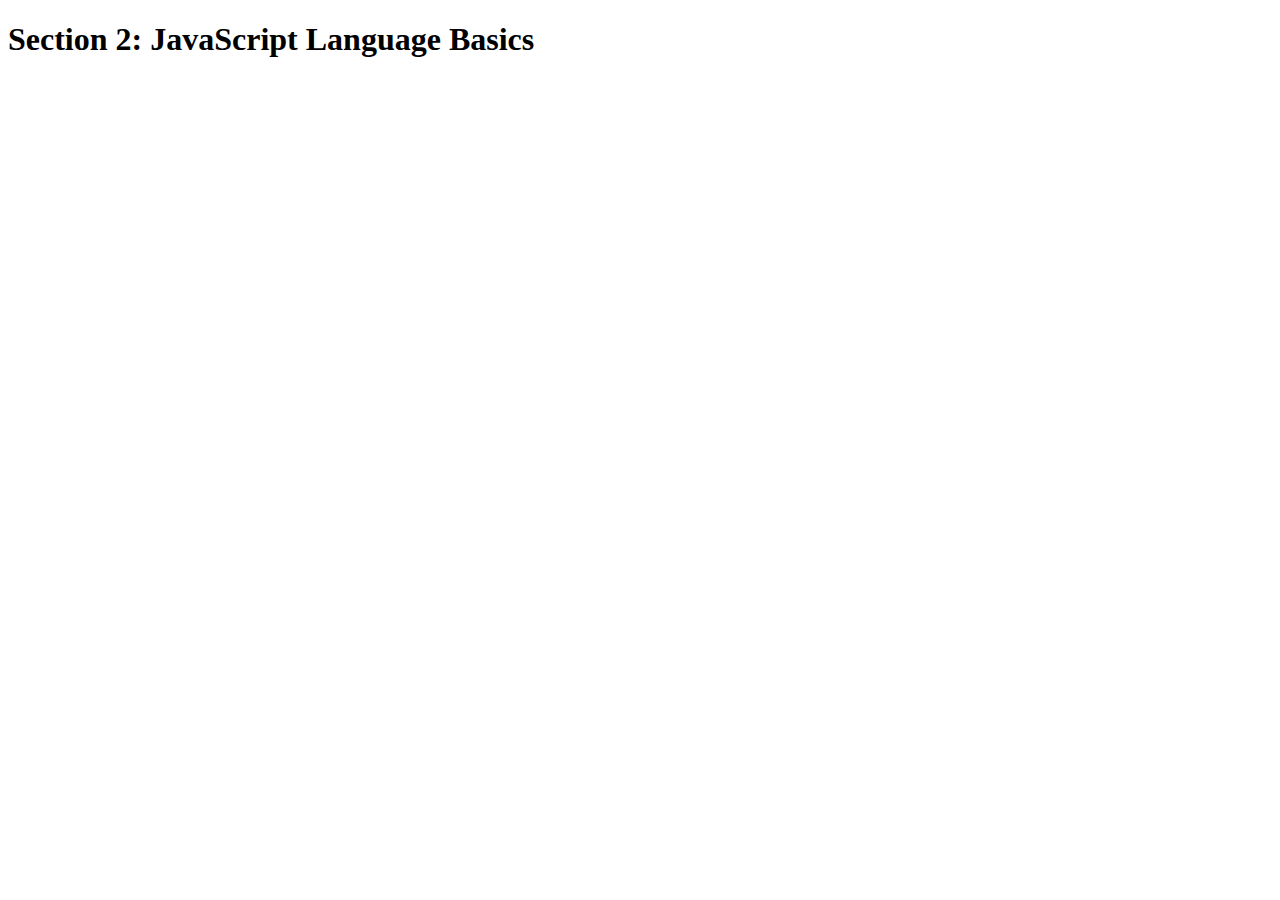
<file: 2-JS-basics/final/index.html>
<!DOCTYPE html>
<html lang="en">
    <head>
        <meta charset="UTF-8">
        <title>Section 2: JavaScript Language Basics</title>
    </head>

    <body>
        <h1>Section 2: JavaScript Language Basics</h1>
    </body>
    
    <script src="script.js"></script>
</html>
</file>
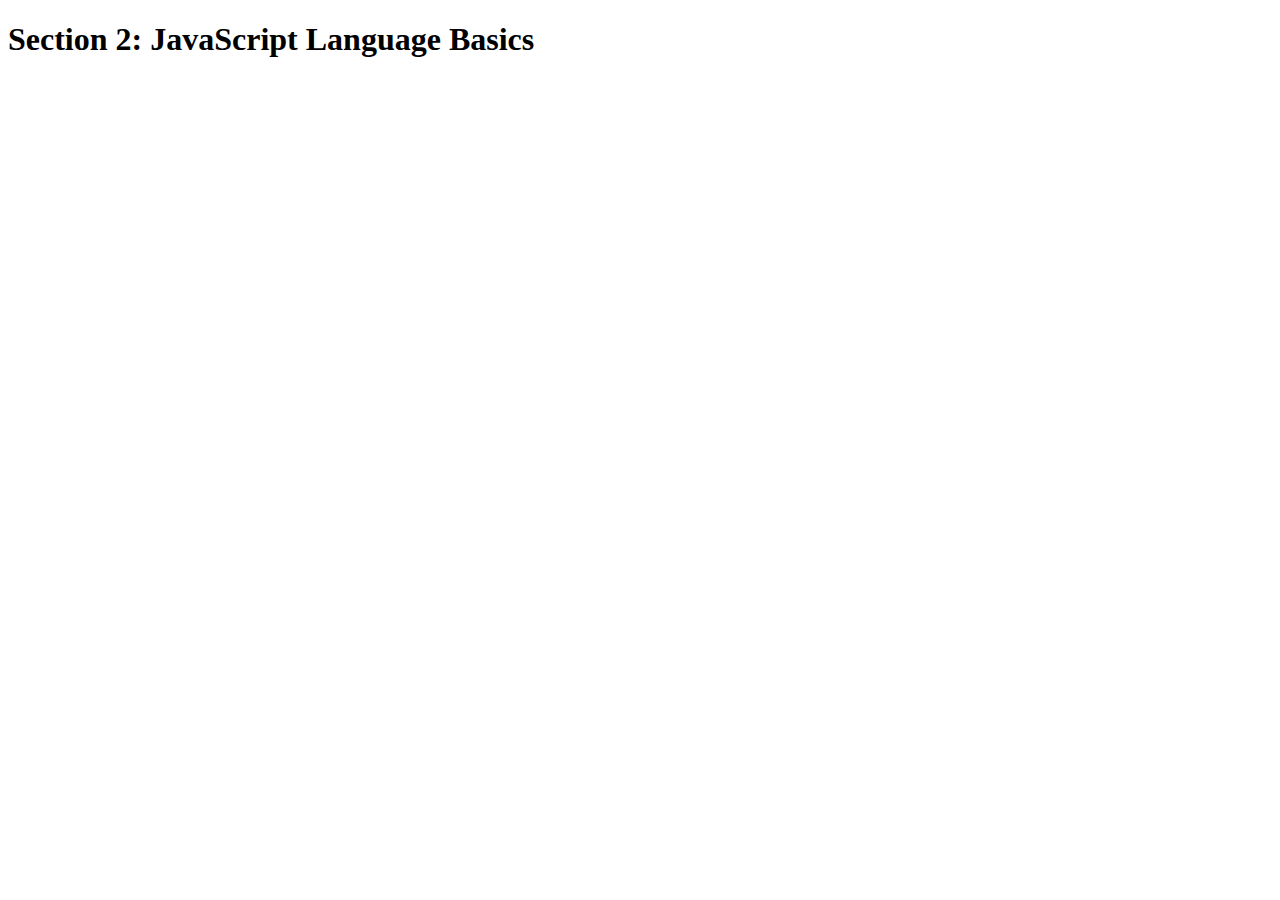
<file: 2-JS-basics/starter/index.html>
<!DOCTYPE html>
<html lang="en">
    <head>
        <meta charset="UTF-8">
        <title>Section 2: JavaScript Language Basics</title>
    </head>

    <body>
        <h1>Section 2: JavaScript Language Basics</h1>
    </body>
</html>
</file>
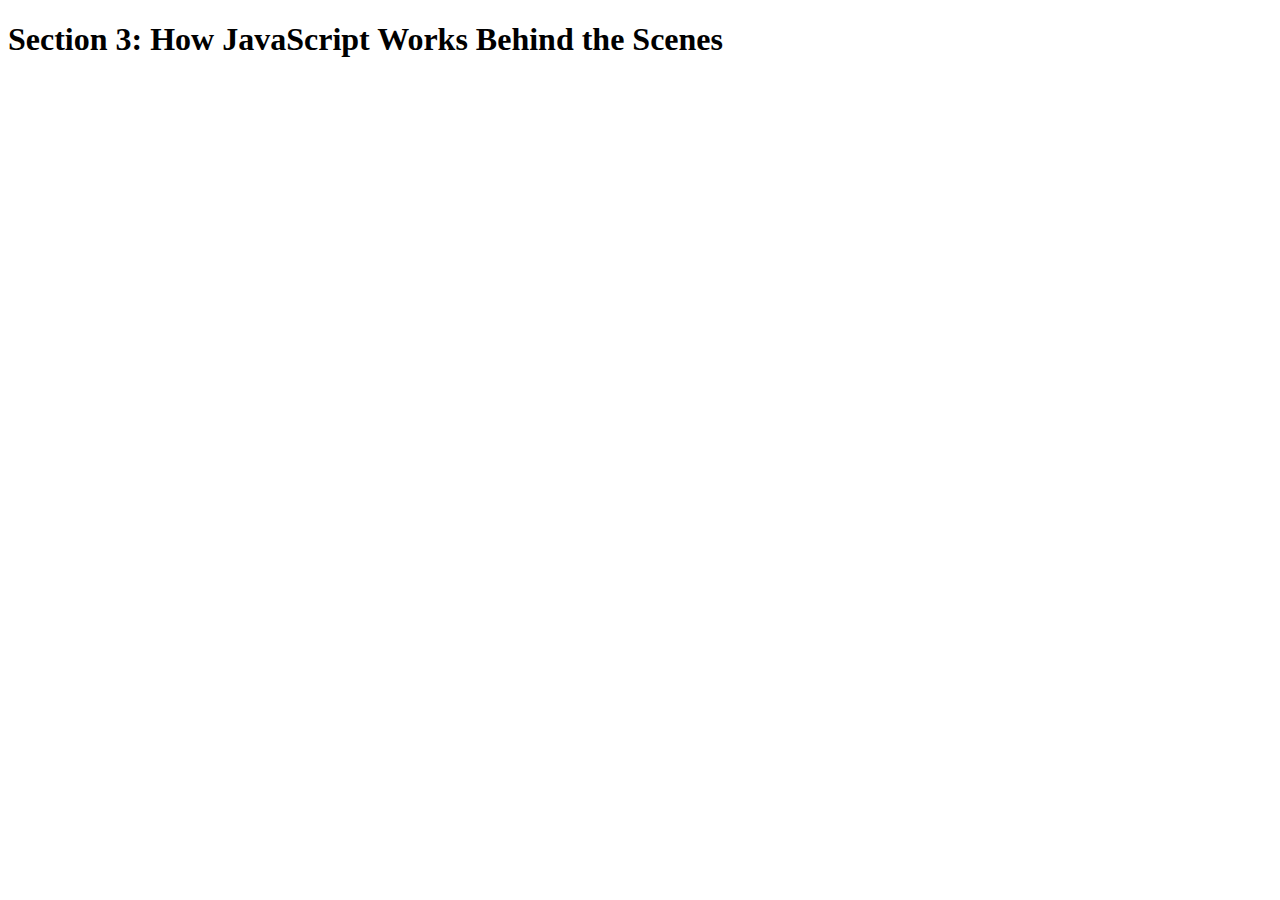
<file: 3-how-JS-works/final/index.html>
<!DOCTYPE html>
<html lang="en">
    <head>
        <meta charset="UTF-8">
        <title>Section 3: How JavaScript Works Behind the Scenes</title>
    </head>

    <body>
        <h1>Section 3: How JavaScript Works Behind the Scenes</h1>
        <script src="script.js"></script>
    </body>
</html>
</file>
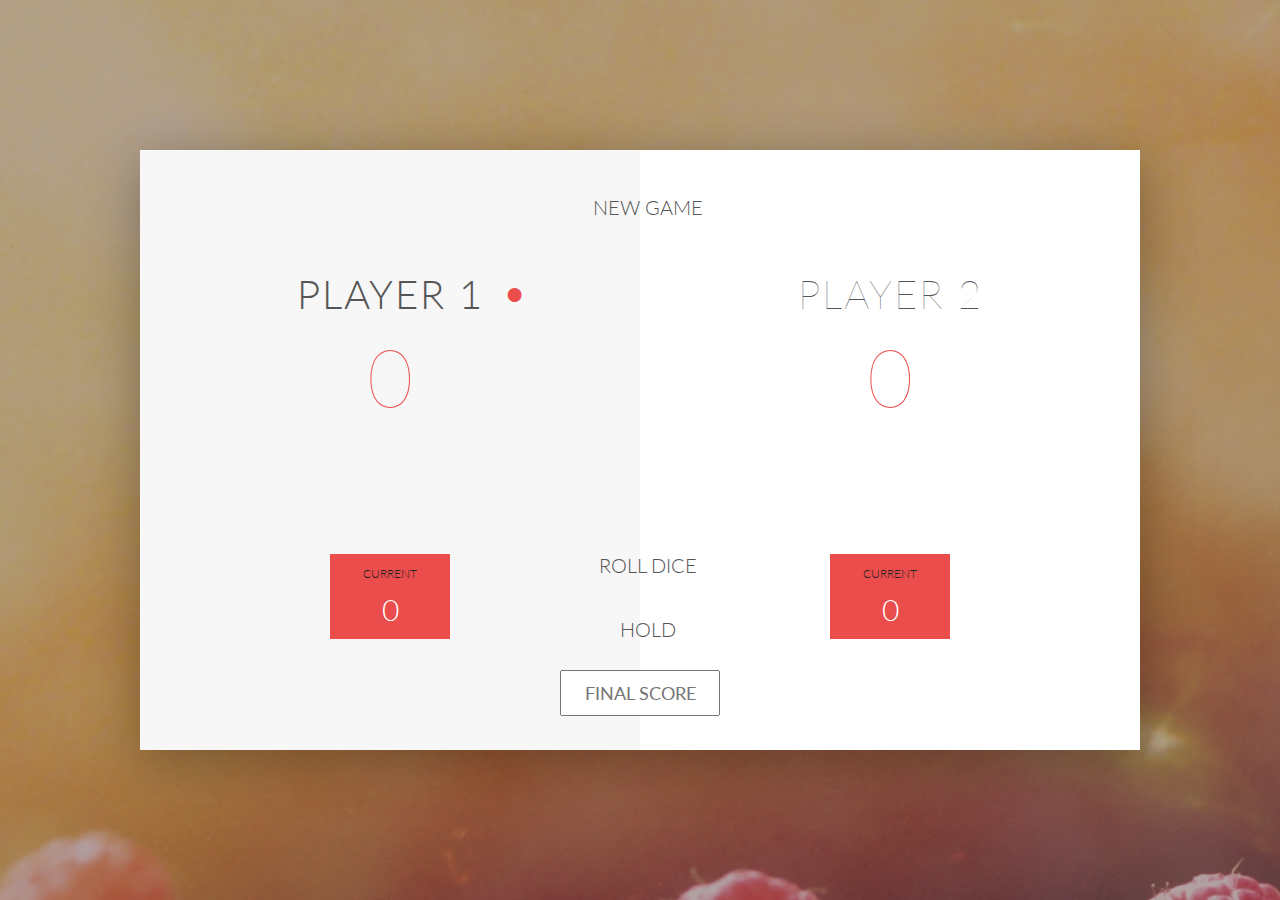
<file: 4-DOM-pig-game/final/index.html>
<!DOCTYPE html>
<html lang="en">
    <head>
        <meta charset="UTF-8">
        <link href="https://fonts.googleapis.com/css?family=Lato:100,300,600" rel="stylesheet" type="text/css">
        <link href="http://code.ionicframework.com/ionicons/2.0.1/css/ionicons.min.css" rel="stylesheet" type="text/css">
        <link type="text/css" rel="stylesheet" href="style.css">
        
        <title>Pig Game</title>
    </head>

    <body>
        <div class="wrapper clearfix">
            <div class="player-0-panel active">
                <div class="player-name" id="name-0">Player 1</div>
                <div class="player-score" id="score-0">43</div>
                <div class="player-current-box">
                    <div class="player-current-label">Current</div>
                    <div class="player-current-score" id="current-0">11</div>
                </div>
            </div>
            
            <div class="player-1-panel">
                <div class="player-name" id="name-1">Player 2</div>
                <div class="player-score" id="score-1">72</div>
                <div class="player-current-box">
                    <div class="player-current-label">Current</div>
                    <div class="player-current-score" id="current-1">0</div>
                </div>
            </div>
            
            <button class="btn-new"><i class="ion-ios-plus-outline"></i>New game</button>
            <button class="btn-roll"><i class="ion-ios-loop"></i>Roll dice</button>
            <button class="btn-hold"><i class="ion-ios-download-outline"></i>Hold</button>
            
            <input type="text" placeholder="Final score" class="final-score">
            
            <img src="dice-5.png" alt="Dice" class="dice" id="dice-1">
            <img src="dice-5.png" alt="Dice" class="dice" id="dice-2">
        </div>
        
        <!--<script src="app.js"></script>-->
        <script src="challenges.js"></script>
    </body>
</html>
</file>
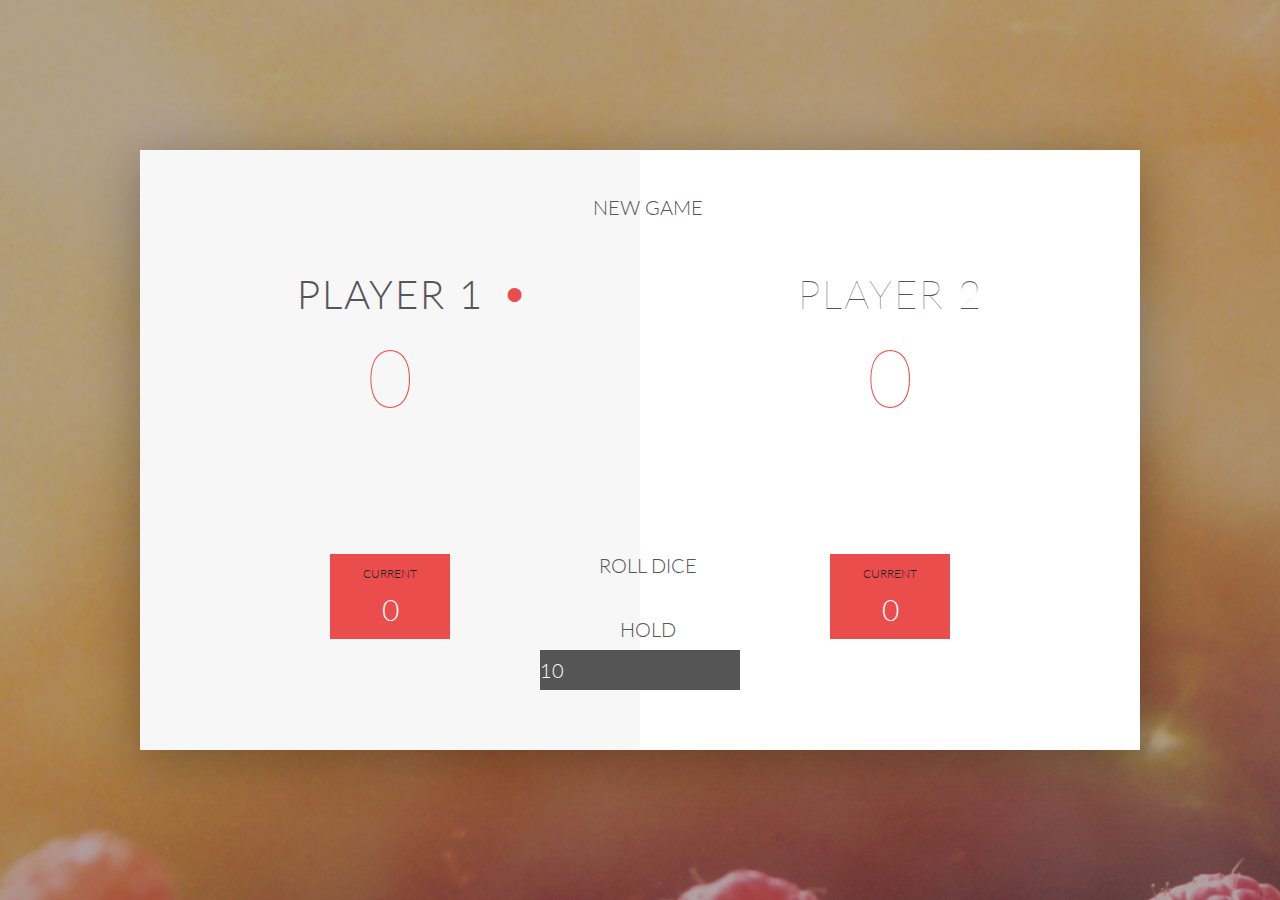
<file: 4-DOM-pig-game/starter/index.html>
<!DOCTYPE html>
<html lang="en">
    <head>
        <meta charset="UTF-8">
        <link href="https://fonts.googleapis.com/css?family=Lato:100,300,600" rel="stylesheet" type="text/css">
        <link href="http://code.ionicframework.com/ionicons/2.0.1/css/ionicons.min.css" rel="stylesheet" type="text/css">
        <link type="text/css" rel="stylesheet" href="style.css">
        
        <title>Pig Game</title>
    </head>

    <body>
        <div class="wrapper clearfix">
            <div class="player-0-panel active">
                <div class="player-name" id="name-0">Player 1</div>
                <div class="player-score" id="score-0">43</div>
                <div class="player-current-box">
                    <div class="player-current-label">Current</div>
                    <div class="player-current-score" id="current-0">11</div>
                </div>
            </div>
            
            <div class="player-1-panel">
                <div class="player-name" id="name-1">Player 2</div>
                <div class="player-score" id="score-1">72</div>
                <div class="player-current-box">
                    <div class="player-current-label">Current</div>
                    <div class="player-current-score" id="current-1">0</div>
                </div>
            </div>
            <input type="number" step="10" min="10"  max="100" name="maxScore" id="maxScore" class="maxScore" value="10"/>
            <button class="btn-new"><i class="ion-ios-plus-outline"></i>New game</button>
            <button class="btn-roll" ><i class="ion-ios-loop"></i>Roll dice</button>
            <button class="btn-hold"><i class="ion-ios-download-outline"></i>Hold</button>
            
            <img src="dice-5.png" alt="Dice" class="dice" id="dice1">
            <img src="dice-5.png" alt="Dice" class="dice" id="dice2">
        </div>
        
        <script src="app.js"></script>
    </body>
</html>
</file>
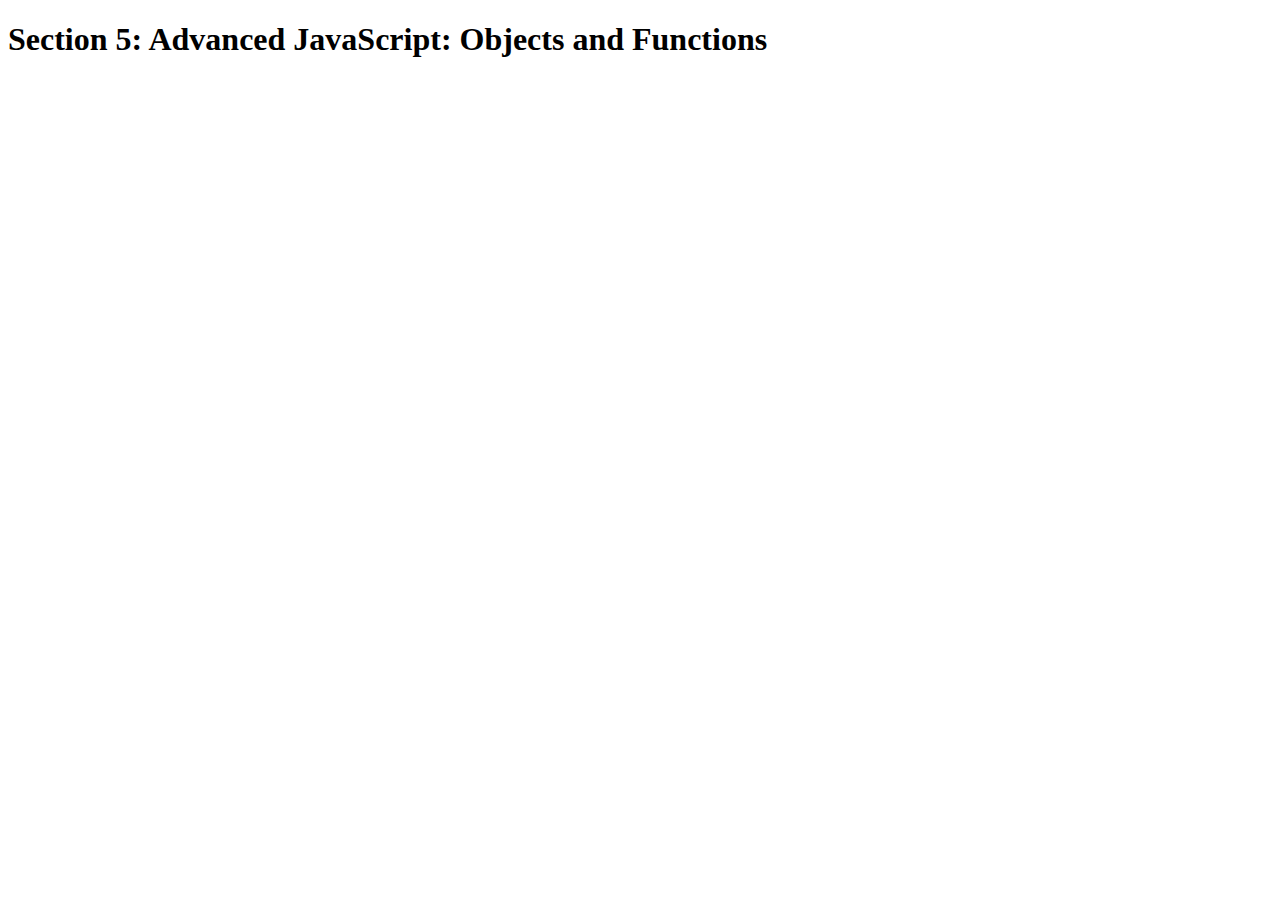
<file: 5-advanced-JS/final/index.html>
<!DOCTYPE html>
<html lang="en">
    <head>
        <meta charset="UTF-8">
        <title>Section 5: Advanced JavaScript: Objects and Functions</title>
    </head>

    <body>
        <h1>Section 5: Advanced JavaScript: Objects and Functions</h1>
        <script src="script.js"></script>
    </body>
</html>
</file>
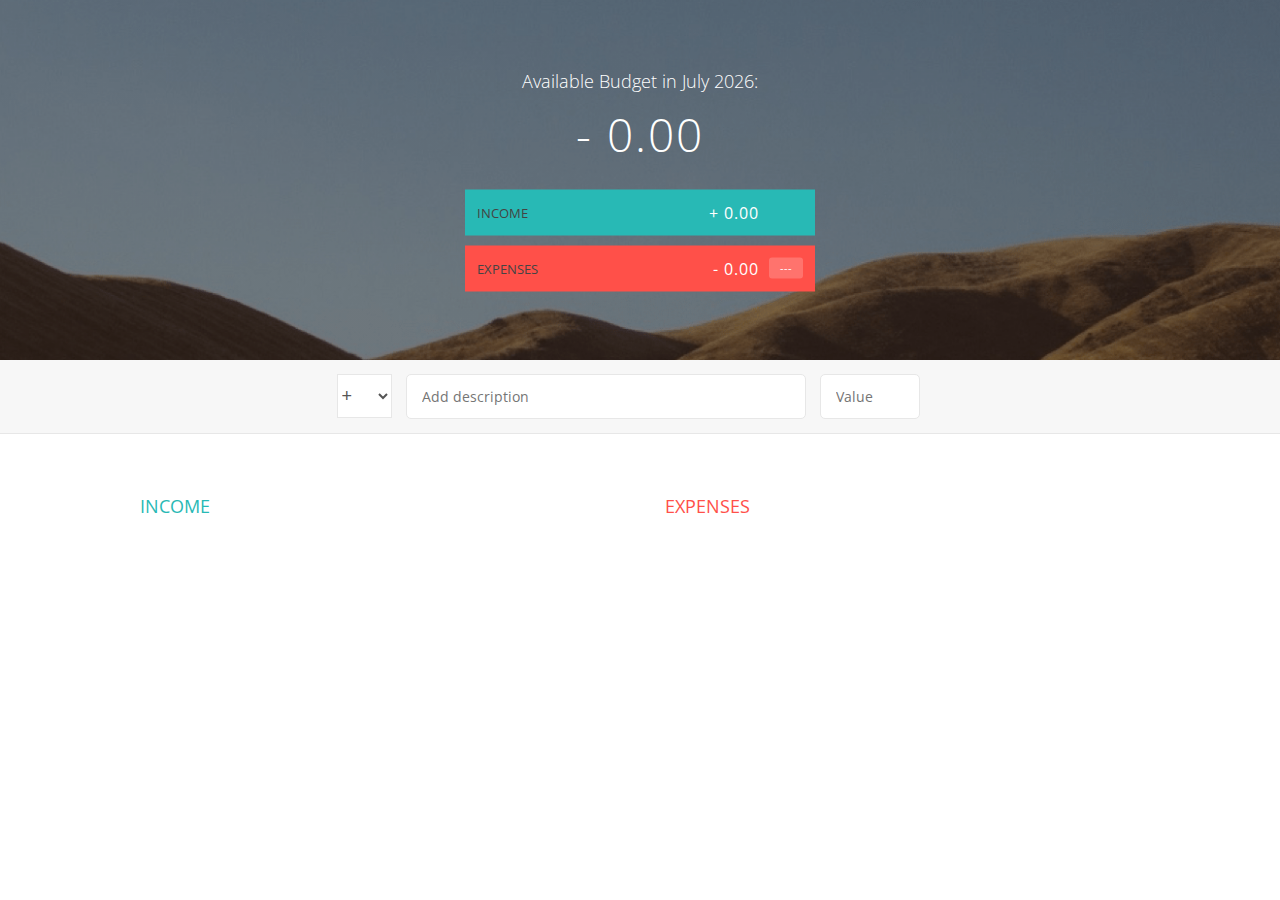
<file: 6-budgety/final/index.html>
<!DOCTYPE html>
<html lang="en">
    <head>
        <meta charset="UTF-8">
        <link href="https://fonts.googleapis.com/css?family=Open+Sans:100,300,400,600" rel="stylesheet" type="text/css">
        <link href="http://code.ionicframework.com/ionicons/2.0.1/css/ionicons.min.css" rel="stylesheet" type="text/css">
        <link type="text/css" rel="stylesheet" href="style.css">
        <title>Budgety</title>
    </head>
    <body>
        
        <div class="top">
            <div class="budget">
                <div class="budget__title">
                    Available Budget in <span class="budget__title--month">%Month%</span>:
                </div>
                
                <div class="budget__value">+ 2,345.64</div>
                
                <div class="budget__income clearfix">
                    <div class="budget__income--text">Income</div>
                    <div class="right">
                        <div class="budget__income--value">+ 4,300.00</div>
                        <div class="budget__income--percentage">&nbsp;</div>
                    </div>
                </div>
                
                <div class="budget__expenses clearfix">
                    <div class="budget__expenses--text">Expenses</div>
                    <div class="right clearfix">
                        <div class="budget__expenses--value">- 1,954.36</div>
                        <div class="budget__expenses--percentage">45%</div>
                    </div>
                </div>
            </div>
        </div>
        
        
        
        <div class="bottom">
            <div class="add">
                <div class="add__container">
                    <select class="add__type">
                        <option value="inc" selected>+</option>
                        <option value="exp">-</option>
                    </select>
                    <input type="text" class="add__description" placeholder="Add description">
                    <input type="number" class="add__value" placeholder="Value">
                    <button class="add__btn"><i class="ion-ios-checkmark-outline"></i></button>
                </div>
            </div>
            
            <div class="container clearfix">
                <div class="income">
                    <h2 class="icome__title">Income</h2>
                    
                    <div class="income__list">
                       
                        <!--
                        <div class="item clearfix" id="income-0">
                            <div class="item__description">Salary</div>
                            <div class="right clearfix">
                                <div class="item__value">+ 2,100.00</div>
                                <div class="item__delete">
                                    <button class="item__delete--btn">
                                        <i class="ion-ios-close-outline"></i>
                                    </button>
                                </div>
                            </div>
                        </div>
                        
                        <div class="item clearfix" id="income-1">
                            <div class="item__description">Sold car</div>
                            <div class="right clearfix">
                                <div class="item__value">+ 1,500.00</div>
                                <div class="item__delete">
                                    <button class="item__delete--btn"><i class="ion-ios-close-outline"></i></button>
                                </div>
                            </div>
                        </div>
                        -->
                        
                    </div>
                </div>
                
                
                
                <div class="expenses">
                    <h2 class="expenses__title">Expenses</h2>
                    
                    <div class="expenses__list">
                       
                        <!--
                        <div class="item clearfix" id="expense-0">
                            <div class="item__description">Apartment rent</div>
                            <div class="right clearfix">
                                <div class="item__value">- 900.00</div>
                                <div class="item__percentage">21%</div>
                                <div class="item__delete">
                                    <button class="item__delete--btn"><i class="ion-ios-close-outline"></i></button>
                                </div>
                            </div>
                        </div>

                        <div class="item clearfix" id="expense-1">
                            <div class="item__description">Grocery shopping</div>
                            <div class="right clearfix">
                                <div class="item__value">- 435.28</div>
                                <div class="item__percentage">10%</div>
                                <div class="item__delete">
                                    <button class="item__delete--btn"><i class="ion-ios-close-outline"></i></button>
                                </div>
                            </div>
                        </div>
                        -->
                        
                    </div>
                </div>
            </div>
            
            
        </div>
        
        <script src="app.js"></script>
    </body>
</html>
</file>
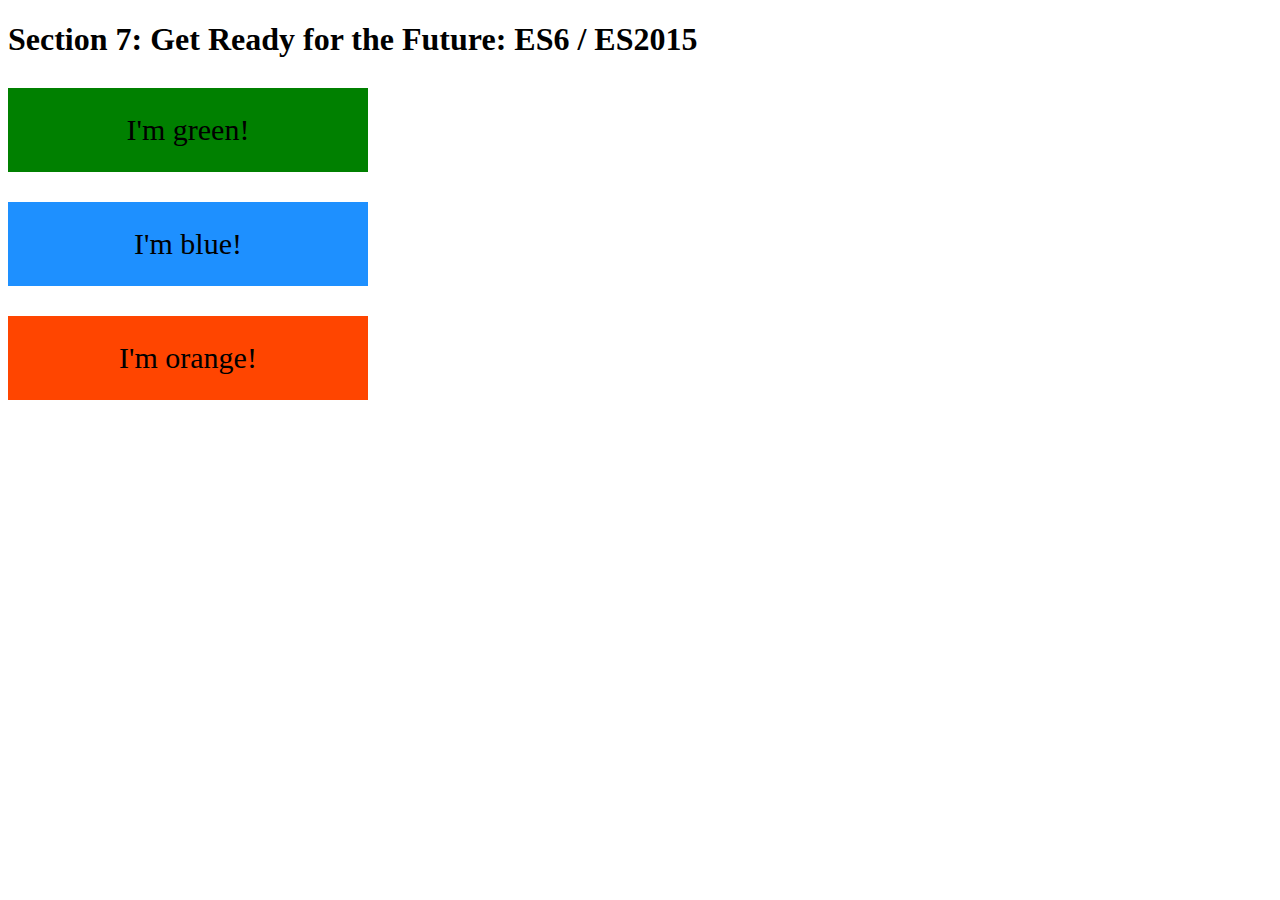
<file: 7-ES6/final/index.html>
<!DOCTYPE html>
<html lang="en">
    <head>
        <meta charset="UTF-8">
        <title>Section 7: Get Ready for the Future: ES6 / ES2015</title>
        
        <style>
            .box {
                width: 200px;
                padding: 25px 80px;
                text-align: center;
                font-size: 30px;
                margin-top: 30px;
            }
            
            .green { background-color: green; }
            .blue { background-color: dodgerblue; }
            .orange { background-color: orangered; }
            
        </style>
        
    </head>

    <body>
        <h1>Section 7: Get Ready for the Future: ES6 / ES2015</h1>
        
        <div class="box green">I'm green!</div>
        <div class="box blue">I'm blue!</div>
        <div class="box orange">I'm orange!</div>
        
        <script src="polyfill.min.js"></script>
        <script src="script-transpiled.js"></script>
    </body>
</html>
</file>
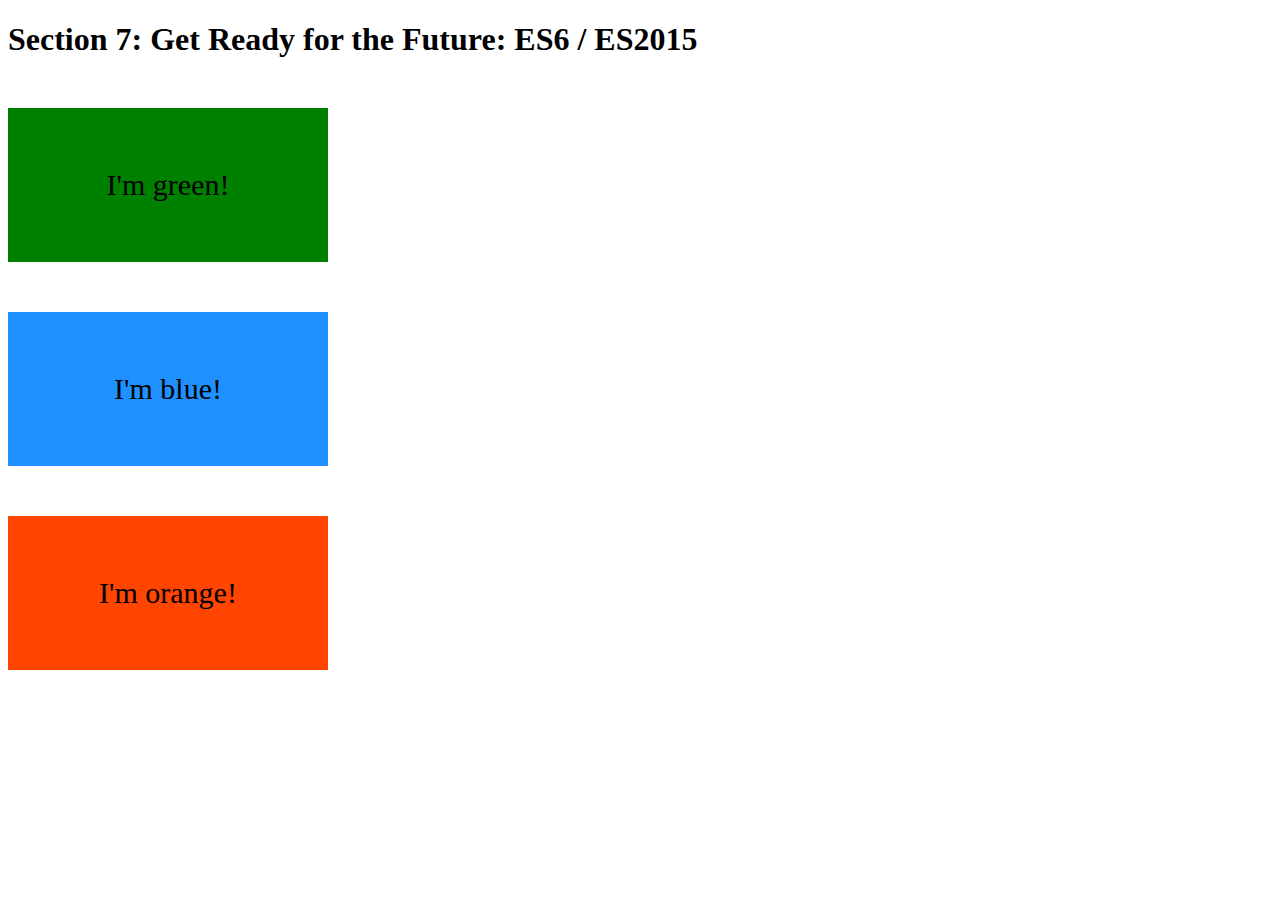
<file: 7-ES6/starter/index.html>
<!DOCTYPE html>
<html lang="en">
    <head>
        <meta charset="UTF-8">
        <title>Section 7: Get Ready for the Future: ES6 / ES2015</title>
        
        <style>
            .box {
                width: 200px;
                padding: 60px;
                text-align: center;
                font-size: 30px;
                margin-top: 50px;
            }
            
            .green { background-color: green; }
            .blue { background-color: dodgerblue; }
            .orange { background-color: orangered; }
            
        </style>
        
    </head>

    <body>
        <h1>Section 7: Get Ready for the Future: ES6 / ES2015</h1>
        
        <div class="box green">I'm green!</div>
        <div class="box blue">I'm blue!</div>
        <div class="box orange">I'm orange!</div>
        
        <script src="script.js"></script>
    </body>
</html>
</file>
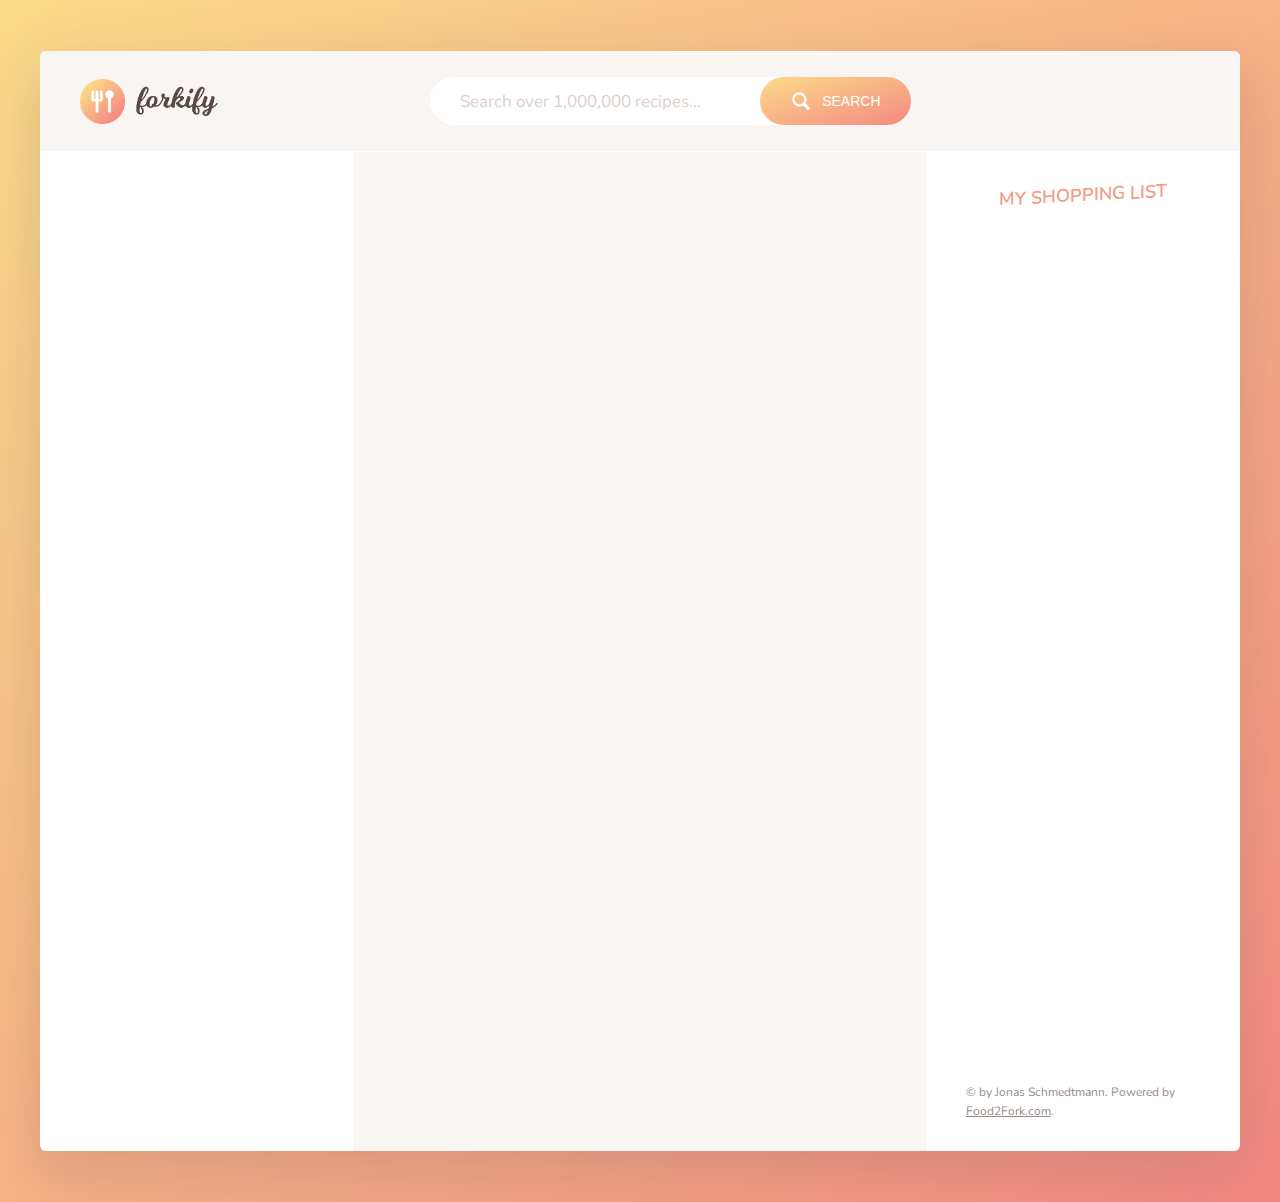
<file: 9-forkify/final/dist/index.html>
<!DOCTYPE html>
<html lang="en">

<head>
    <meta charset="UTF-8">
    <meta name="viewport" content="width=device-width, initial-scale=1.0">
    <meta http-equiv="X-UA-Compatible" content="ie=edge">
    <link href="https://fonts.googleapis.com/css?family=Nunito+Sans:400,600,700" rel="stylesheet">
    <link rel="stylesheet" href="css/style.css">
    <link rel="shortcut icon" href="img/favicon.png" type="image/x-icon">
    <title>forkify // Search over 1,000,000 recipes</title>
</head>

<body>
    <div class="container">
        <header class="header">
            <img src="img/logo.png" alt="Logo" class="header__logo">
            <form class="search">
                <input type="text" class="search__field" placeholder="Search over 1,000,000 recipes...">
                <button class="btn search__btn">
                    <svg class="search__icon">
                        <use href="img/icons.svg#icon-magnifying-glass"></use>
                    </svg>
                    <span>Search</span>
                </button>
            </form>
            <div class="likes">
                <div class="likes__field">
                    <svg class="likes__icon">
                        <use href="img/icons.svg#icon-heart"></use>
                    </svg>
                </div>
                <div class="likes__panel">
                    <ul class="likes__list">
                        <!--
                        <li>
                            <a class="likes__link" href="#23456">
                                <figure class="likes__fig">
                                    <img src="img/test-1.jpg" alt="Test">
                                </figure>
                                <div class="likes__data">
                                    <h4 class="likes__name">Pasta with Tomato ...</h4>
                                    <p class="likes__author">The Pioneer Woman</p>
                                </div>
                            </a>
                        </li>
                        -->
                    </ul>
                </div>
            </div>
        </header>


        <div class="results">
            <ul class="results__list">
                <!--
                <li>
                    <a class="results__link results__link--active" href="#23456">
                        <figure class="results__fig">
                            <img src="img/test-1.jpg" alt="Test">
                        </figure>
                        <div class="results__data">
                            <h4 class="results__name">Pasta with Tomato ...</h4>
                            <p class="results__author">The Pioneer Woman</p>
                        </div>
                    </a>
                </li>

                <li>
                    <a class="results__link" href="#76767">
                        <figure class="results__fig">
                            <img src="img/test-2.jpg" alt="Test">
                        </figure>
                        <div class="results__data">
                            <h4 class="results__name">Pasta Salad with ...</h4>
                            <p class="results__author">Spicy Perspective</p>
                        </div>
                    </a>
                </li>

                <li>
                    <a class="results__link" href="#85354">
                        <figure class="results__fig">
                            <img src="img/test-3.jpg" alt="Test">
                        </figure>
                        <div class="results__data">
                            <h4 class="results__name">Homemade Tomato ...</h4>
                            <p class="results__author">All Recipes</p>
                        </div>
                    </a>
                </li>

                <li>
                    <a class="results__link" href="#43563">
                        <figure class="results__fig">
                            <img src="img/test-4.jpg" alt="Test">
                        </figure>
                        <div class="results__data">
                            <h4 class="results__name">Pasta with Tomato ...</h4>
                            <p class="results__author">The Pioneer Woman</p>
                        </div>
                    </a>
                </li>

                <li>
                    <a class="results__link" href="#2256665">
                        <figure class="results__fig">
                            <img src="img/test-5.jpg" alt="Test">
                        </figure>
                        <div class="results__data">
                            <h4 class="results__name">Greek Pasta with ...</h4>
                            <p class="results__author">Chow</p>
                        </div>
                    </a>
                </li>

                <li>
                    <a class="results__link" href="#7567567">
                        <figure class="results__fig">
                            <img src="img/test-9.jpg" alt="Test">
                        </figure>
                        <div class="results__data">
                            <h4 class="results__name">Cherry tomato, kale ...</h4>
                            <p class="results__author">BBC Good Food</p>
                        </div>
                    </a>
                </li>

                <li>
                    <a class="results__link" href="#5676577">
                        <figure class="results__fig">
                            <img src="img/test-7.jpg" alt="Test">
                        </figure>
                        <div class="results__data">
                            <h4 class="results__name">Pasta with Fresh ...</h4>
                            <p class="results__author">Chow</p>
                        </div>
                    </a>
                </li>

                <li>
                    <a class="results__link" href="#98798">
                        <figure class="results__fig">
                            <img src="img/test-8.jpg" alt="Test">
                        </figure>
                        <div class="results__data">
                            <h4 class="results__name">Buttery Tomato Pasta ...</h4>
                            <p class="results__author">Simply Recipes</p>
                        </div>
                    </a>
                </li>
                <li>
                    <a class="results__link" href="#5464646456">
                        <figure class="results__fig">
                            <img src="img/test-10.jpg" alt="Test">
                        </figure>
                        <div class="results__data">
                            <h4 class="results__name">Pesto Pasta Salad ...</h4>
                            <p class="results__author">Eats Well With Others</p>
                        </div>
                    </a>
                </li>

                <li>
                    <a class="results__link" href="#345345435">
                        <figure class="results__fig">
                            <img src="img/test-6.jpg" alt="Test">
                        </figure>
                        <div class="results__data">
                            <h4 class="results__name">Pasta with Roasted ...</h4>
                            <p class="results__author">Two Peas and Their Pod</p>
                        </div>
                    </a>
                </li>
                -->
            </ul>

            <div class="results__pages">
                <!--
                <button class="btn-inline results__btn--prev">
                    <svg class="search__icon">
                        <use href="img/icons.svg#icon-triangle-left"></use>
                    </svg>
                    <span>Page 1</span>
                </button>
                <button class="btn-inline results__btn--next">
                    <span>Page 3</span>
                    <svg class="search__icon">
                        <use href="img/icons.svg#icon-triangle-right"></use>
                    </svg>
                </button>
                -->
            </div>
        </div>



        <div class="recipe">

            <!--
            <figure class="recipe__fig">
                <img src="img/test-1.jpg" alt="Tomato" class="recipe__img">
                <h1 class="recipe__title">
                    <span>Pasta with tomato cream sauce</span>
                </h1>
            </figure>
            <div class="recipe__details">
                <div class="recipe__info">
                    <svg class="recipe__info-icon">
                        <use href="img/icons.svg#icon-stopwatch"></use>
                    </svg>
                    <span class="recipe__info-data recipe__info-data--minutes">45</span>
                    <span class="recipe__info-text"> minutes</span>
                </div>
                <div class="recipe__info">
                    <svg class="recipe__info-icon">
                        <use href="img/icons.svg#icon-man"></use>
                    </svg>
                    <span class="recipe__info-data recipe__info-data--people">4</span>
                    <span class="recipe__info-text"> servings</span>

                    <div class="recipe__info-buttons">
                        <button class="btn-tiny">
                            <svg>
                                <use href="img/icons.svg#icon-circle-with-minus"></use>
                            </svg>
                        </button>
                        <button class="btn-tiny">
                            <svg>
                                <use href="img/icons.svg#icon-circle-with-plus"></use>
                            </svg>
                        </button>
                    </div>

                </div>
                <button class="recipe__love">
                    <svg class="header__likes">
                        <use href="img/icons.svg#icon-heart-outlined"></use>
                    </svg>
                </button>
            </div>



            <div class="recipe__ingredients">
                <ul class="recipe__ingredient-list">
                    <li class="recipe__item">
                        <svg class="recipe__icon">
                            <use href="img/icons.svg#icon-check"></use>
                        </svg>
                        <div class="recipe__count">1000</div>
                        <div class="recipe__ingredient">
                            <span class="recipe__unit">g</span>
                            pasta
                        </div>
                    </li>

                    <li class="recipe__item">
                        <svg class="recipe__icon">
                            <use href="img/icons.svg#icon-check"></use>
                        </svg>
                        <div class="recipe__count">1/2</div>
                        <div class="recipe__ingredient">
                            <span class="recipe__unit">cup</span>
                            ricotta cheese
                        </div>
                    </li>

                    <li class="recipe__item">
                        <svg class="recipe__icon">
                            <use href="img/icons.svg#icon-check"></use>
                        </svg>
                        <div class="recipe__count">1</div>
                        <div class="recipe__ingredient">
                            <span class="recipe__unit"></span>
                            can of tomatoes, whole or crushed
                        </div>
                    </li>


                    <li class="recipe__item">
                        <svg class="recipe__icon">
                            <use href="img/icons.svg#icon-check"></use>
                        </svg>
                        <div class="recipe__count">1</div>
                        <div class="recipe__ingredient">
                            <span class="recipe__unit"></span>
                            can tuna packed in olive oil
                        </div>
                    </li>

                    <li class="recipe__item">
                        <svg class="recipe__icon">
                            <use href="img/icons.svg#icon-check"></use>
                        </svg>
                        <div class="recipe__count">1/2</div>
                        <div class="recipe__ingredient">
                            <span class="recipe__unit">cup</span>
                            grated parmesan cheese
                        </div>
                    </li>

                    <li class="recipe__item">
                        <svg class="recipe__icon">
                            <use href="img/icons.svg#icon-check"></use>
                        </svg>
                        <div class="recipe__count">1/4</div>
                        <div class="recipe__ingredient">
                            <span class="recipe__unit">cup</span>
                            fresh basil, chopped or torn
                        </div>
                    </li>
                </ul>

                <button class="btn-small recipe__btn">
                    <svg class="search__icon">
                        <use href="img/icons.svg#icon-shopping-cart"></use>
                    </svg>
                    <span>Add to shopping list</span>
                </button>
            </div>

            <div class="recipe__directions">
                <h2 class="heading-2">How to cook it</h2>
                <p class="recipe__directions-text">
                    This recipe was carefully designed and tested by
                    <span class="recipe__by">The Pioneer Woman</span>. Please check out directions at their website.
                </p>
                <a class="btn-small recipe__btn" href="http://thepioneerwoman.com/cooking/pasta-with-tomato-cream-sauce/" target="_blank">
                    <span>Directions</span>
                    <svg class="search__icon">
                        <use href="img/icons.svg#icon-triangle-right"></use>
                    </svg>

                </a>
            </div>
            -->
        </div>





        <div class="shopping">
            <h2 class="heading-2">My Shopping List</h2>

            <ul class="shopping__list">

                <!--
                <li class="shopping__item">
                    <div class="shopping__count">
                        <input type="number" value="500" step="100">
                        <p>g</p>
                    </div>
                    <p class="shopping__description">Pasta</p>
                    <button class="shopping__delete btn-tiny">
                        <svg>
                            <use href="img/icons.svg#icon-circle-with-cross"></use>
                        </svg>
                    </button>
                </li>

                <li class="shopping__item">
                    <div class="shopping__count">
                        <input type="number" value="0.5" step="0.1">
                        <p>cup</p>
                    </div>
                    <p class="shopping__description">Ricotta cheese</p>
                    <button class="shopping__delete btn-tiny">
                        <svg>
                            <use href="img/icons.svg#icon-circle-with-cross"></use>
                        </svg>
                    </button>
                </li>

                <li class="shopping__item">
                    <div class="shopping__count">
                        <input type="number" value="3.5" step="0.1">
                        <p>tbsp</p>
                    </div>
                    <p class="shopping__description">Toasted almond slices</p>
                    <button class="shopping__delete btn-tiny">
                        <svg>
                            <use href="img/icons.svg#icon-circle-with-cross"></use>
                        </svg>
                    </button>
                </li>

                <li class="shopping__item">
                    <div class="shopping__count">
                        <input type="number" value="0.5" step="0.1">
                        <p>tbsp</p>
                    </div>
                    <p class="shopping__description">Sea salt</p>
                    <button class="shopping__delete btn-tiny">
                        <svg>
                            <use href="img/icons.svg#icon-circle-with-cross"></use>
                        </svg>
                    </button>
                </li>

                <li class="shopping__item">
                    <div class="shopping__count">
                        <input type="number" value="0.25" step="0.1">
                        <p>cup</p>
                    </div>

                    <p class="shopping__description">Minced green onions</p>
                    <button class="shopping__delete btn-tiny">
                        <svg>
                            <use href="img/icons.svg#icon-circle-with-cross"></use>
                        </svg>
                    </button>
                </li>

                <li class="shopping__item">
                    <div class="shopping__count">
                        <input type="number" value="45" step="10">
                        <p>g</p>
                    </div>
                    <p class="shopping__description">Sesame seeds</p>
                    <button class="shopping__delete btn-tiny">
                        <svg>
                            <use href="img/icons.svg#icon-circle-with-cross"></use>
                        </svg>
                    </button>
                </li>
                -->
            </ul>

            <div class="copyright">
                &copy; by Jonas Schmedtmann. Powered by
                <a href="http://food2fork.com" target="_blank" class="link">Food2Fork.com</a>.
            </div>

        </div>
    </div>

<script type="text/javascript" src="js/bundle.js"></script></body>

</html>
</file>
<file: 4-DOM-pig-game/final/style.css>
/**********************************************
*** GENERAL
**********************************************/

.final-score {
    position: absolute;
    left: 50%;
    transform: translateX(-50%);
    top: 520px;
    color: #555;
    font-size: 18px;
    font-family: 'Lato';
    text-align: center;
    padding: 10px;
    width: 160px;
    text-transform: uppercase;
}

.final-score:focus { outline: none; }

#dice-1 { top: 120px; }
#dice-2 { top: 250px; }


* {
    margin: 0;
    padding: 0;
    box-sizing: border-box;
    
}

.clearfix::after {
    content: "";
    display: table;
    clear: both;
}

body {
    background-image: linear-gradient(rgba(62, 20, 20, 0.4), rgba(62, 20, 20, 0.4)), url(back.jpg);
    background-size: cover;
    background-position: center;
    font-family: Lato;
    font-weight: 300;
    position: relative;
    height: 100vh;
    color: #555;
}

.wrapper {
    width: 1000px;
    position: absolute;
    top: 50%;
    left: 50%;
    transform: translate(-50%, -50%);
    background-color: #fff;
    box-shadow: 0px 10px 50px rgba(0, 0, 0, 0.3);
    overflow: hidden;
}

.player-0-panel,
.player-1-panel {
    width: 50%;
    float: left;
    height: 600px;
    padding: 100px;
}



/**********************************************
*** PLAYERS
**********************************************/

.player-name {
    font-size: 40px;
    text-align: center;
    text-transform: uppercase;
    letter-spacing: 2px;
    font-weight: 100;
    margin-top: 20px;
    margin-bottom: 10px;
    position: relative;
}

.player-score {
    text-align: center;
    font-size: 80px;
    font-weight: 100;
    color: #EB4D4D;
    margin-bottom: 130px;
}

.active { background-color: #f7f7f7; }
.active .player-name { font-weight: 300; }

.active .player-name::after {
    content: "\2022";
    font-size: 47px;
    position: absolute;
    color: #EB4D4D;
    top: -7px;
    right: 10px;
    
}

.player-current-box {
    background-color: #EB4D4D;
    color: #fff;
    width: 40%;
    margin: 0 auto;
    padding: 12px;
    text-align: center;
}

.player-current-label {
    text-transform: uppercase;
    margin-bottom: 10px;
    font-size: 12px;
    color: #222;
}

.player-current-score {
    font-size: 30px;
}

button {
    position: absolute;
    width: 200px;
    left: 50%;
    transform: translateX(-50%);
    color: #555;
    background: none;
    border: none;
    font-family: Lato;
    font-size: 20px;
    text-transform: uppercase;
    cursor: pointer;
    font-weight: 300;
    transition: background-color 0.3s, color 0.3s;
}

button:hover { font-weight: 600; }
button:hover i { margin-right: 20px; }

button:focus {
    outline: none;
}

i {
    color: #EB4D4D;
    display: inline-block;
    margin-right: 15px;
    font-size: 32px;
    line-height: 1;
    vertical-align: text-top;
    margin-top: -4px;
    transition: margin 0.3s;
}

.btn-new { top: 45px;}
.btn-roll { top: 403px;}
.btn-hold { top: 467px;}

.dice {
    position: absolute;
    left: 50%;
    top: 178px;
    transform: translateX(-50%);
    height: 100px;
    box-shadow: 0px 10px 60px rgba(0, 0, 0, 0.10);
}

.winner { background-color: #f7f7f7; }
.winner .player-name { font-weight: 300; color: #EB4D4D; }
</file>
<file: 4-DOM-pig-game/starter/style.css>
/**********************************************
*** GENERAL
**********************************************/

* {
    margin: 0;
    padding: 0;
    box-sizing: border-box;
    
}

.clearfix::after {
    content: "";
    display: table;
    clear: both;
}

body {
    background-image: linear-gradient(rgba(62, 20, 20, 0.4), rgba(62, 20, 20, 0.4)), url(back.jpg);
    background-size: cover;
    background-position: center;
    font-family: Lato;
    font-weight: 300;
    position: relative;
    height: 100vh;
    color: #555;
}

.wrapper {
    width: 1000px;
    position: absolute;
    top: 50%;
    left: 50%;
    transform: translate(-50%, -50%);
    background-color: #fff;
    box-shadow: 0px 10px 50px rgba(0, 0, 0, 0.3);
    overflow: hidden;
}

.player-0-panel,
.player-1-panel {
    width: 50%;
    float: left;
    height: 600px;
    padding: 100px;
}



/**********************************************
*** PLAYERS
**********************************************/

.player-name {
    font-size: 40px;
    text-align: center;
    text-transform: uppercase;
    letter-spacing: 2px;
    font-weight: 100;
    margin-top: 20px;
    margin-bottom: 10px;
    position: relative;
}

.player-score {
    text-align: center;
    font-size: 80px;
    font-weight: 100;
    color: #EB4D4D;
    margin-bottom: 130px;
}

.active { background-color: #f7f7f7; }
.active .player-name { font-weight: 300; }

.active .player-name::after {
    content: "\2022";
    font-size: 47px;
    position: absolute;
    color: #EB4D4D;
    top: -7px;
    right: 10px;
    
}

.player-current-box {
    background-color: #EB4D4D;
    color: #fff;
    width: 40%;
    margin: 0 auto;
    padding: 12px;
    text-align: center;
}

.player-current-label {
    text-transform: uppercase;
    margin-bottom: 10px;
    font-size: 12px;
    color: #222;
}

.player-current-score {
    font-size: 30px;
}

button,input {
    position: absolute;
    width: 200px;
    left: 50%;
    transform: translateX(-50%);
    color: #555;
    background: none;
    border: none;
    font-family: Lato;
    font-size: 20px;
    text-transform: uppercase;
    cursor: pointer;
    font-weight: 300;
    transition: background-color 0.3s, color 0.3s;
}

button:hover { font-weight: 600; }
button:hover i { margin-right: 20px; }

button:focus {
    outline: none;
}

i {
    color: #EB4D4D;
    display: inline-block;
    margin-right: 15px;
    font-size: 32px;
    line-height: 1;
    vertical-align: text-top;
    margin-top: -4px;
    transition: margin 0.3s;
}

.btn-new { top: 45px;}
.btn-roll { top: 403px;}
.btn-hold { top: 467px;}
.maxScore{
    top:500px;
    background-color: #555;
    color:white;
    height: 40px;
}
.dice {
    position: absolute;
    
    transform: translateX(-50%);
    height: 100px;
    box-shadow: 0px 10px 60px rgba(0, 0, 0, 0.10);
}
#dice1{
    left: 50%;
    top: 125px;
    
}

#dice2{
    left: 50%;
    top: 250px;
}
.winner { background-color: #f7f7f7; }
.winner .player-name { font-weight: 300; color: #EB4D4D; }
</file>
<file: 6-budgety/final/style.css>
/**********************************************
*** GENERAL
**********************************************/

* {
    margin: 0;
    padding: 0;
    box-sizing: border-box;
}

.clearfix::after {
    content: "";
    display: table;
    clear: both;
}

body {
    color: #555;
    font-family: Open Sans;
    font-size: 16px;
    position: relative;
    height: 100vh;
    font-weight: 400;
}

.right { float: right; }
.red { color: #FF5049 !important; }
.red-focus:focus { border: 1px solid #FF5049 !important; }

/**********************************************
*** TOP PART
**********************************************/

.top {
    height: 40vh;
    background-image: linear-gradient(rgba(0, 0, 0, 0.35), rgba(0, 0, 0, 0.35)), url(back.png);
    background-size: cover;
    background-position: center;
    position: relative;
}

.budget {
    position: absolute;
    width: 350px;
    top: 50%;
    left: 50%;
    transform: translate(-50%, -50%);
    color: #fff;
}

.budget__title {
    font-size: 18px;
    text-align: center;
    margin-bottom: 10px;
    font-weight: 300;
}

.budget__value {
    font-weight: 300;
    font-size: 46px;
    text-align: center;
    margin-bottom: 25px;
    letter-spacing: 2px;
}

.budget__income,
.budget__expenses {
    padding: 12px;
    text-transform: uppercase;
}

.budget__income {
    margin-bottom: 10px;
    background-color: #28B9B5;
}

.budget__expenses {
    background-color: #FF5049;
}

.budget__income--text,
.budget__expenses--text {
    float: left;
    font-size: 13px;
    color: #444;
    margin-top: 2px;
}

.budget__income--value,
.budget__expenses--value {
    letter-spacing: 1px;
    float: left;
}

.budget__income--percentage,
.budget__expenses--percentage {
    float: left;
    width: 34px;
    font-size: 11px;
    padding: 3px 0;
    margin-left: 10px;
}

.budget__expenses--percentage {
    background-color: rgba(255, 255, 255, 0.2);
    text-align: center;
    border-radius: 3px;
}


/**********************************************
*** BOTTOM PART
**********************************************/

/***** FORM *****/
.add {
    padding: 14px;
    border-bottom: 1px solid #e7e7e7;
    background-color: #f7f7f7;
}

.add__container {
    margin: 0 auto;
    text-align: center;
}

.add__type {
    width: 55px;
    border: 1px solid #e7e7e7;
    height: 44px;
    font-size: 18px;
    color: inherit;
    background-color: #fff;
    margin-right: 10px;
    font-weight: 300;
    transition: border 0.3s;
}

.add__description,
.add__value {
    border: 1px solid #e7e7e7;
    background-color: #fff;
    color: inherit;
    font-family: inherit;
    font-size: 14px;
    padding: 12px 15px;
    margin-right: 10px;
    border-radius: 5px;
    transition: border 0.3s;
}

.add__description { width: 400px;}
.add__value { width: 100px;}

.add__btn {
    font-size: 35px;
    background: none;
    border: none;
    color: #28B9B5;
    cursor: pointer;
    display: inline-block;
    vertical-align: middle;
    line-height: 1.1;
    margin-left: 10px;
}

.add__btn:active { transform: translateY(2px); }

.add__type:focus,
.add__description:focus,
.add__value:focus {
    outline: none;
    border: 1px solid #28B9B5;
}

.add__btn:focus { outline: none; }

/***** LISTS *****/
.container {
    width: 1000px;
    margin: 60px auto;
}

.income {
    float: left;
    width: 475px;
    margin-right: 50px;
}

.expenses {
    float: left;
    width: 475px;
}

h2 {
    text-transform: uppercase;
    font-size: 18px;
    font-weight: 400;
    margin-bottom: 15px;
}

.icome__title { color: #28B9B5; }
.expenses__title { color: #FF5049; }

.item {
    padding: 13px;
    border-bottom: 1px solid #e7e7e7;
}

.item:first-child { border-top: 1px solid #e7e7e7; }
.item:nth-child(even) { background-color: #f7f7f7; }

.item__description {
    float: left;
}

.item__value {
    float: left;
    transition: transform 0.3s;
}

.item__percentage {
    float: left;
    margin-left: 20px;
    transition: transform 0.3s;
    font-size: 11px;
    background-color: #FFDAD9;
    padding: 3px;
    border-radius: 3px;
    width: 32px;
    text-align: center;
}

.income .item__value,
.income .item__delete--btn {
    color: #28B9B5;
}

.expenses .item__value,
.expenses .item__percentage,
.expenses .item__delete--btn {
    color: #FF5049;
}


.item__delete {
    float: left;
}

.item__delete--btn {
    font-size: 22px;
    background: none;
    border: none;
    cursor: pointer;
    display: inline-block;
    vertical-align: middle;
    line-height: 1;
    display: none;
}

.item__delete--btn:focus { outline: none; }
.item__delete--btn:active { transform: translateY(2px); }

.item:hover .item__delete--btn { display: block; }
.item:hover .item__value { transform: translateX(-20px); }
.item:hover .item__percentage { transform: translateX(-20px); }


.unpaid {
    background-color: #FFDAD9 !important;
    cursor: pointer;
    color: #FF5049;

}

.unpaid .item__percentage { box-shadow: 0 2px 6px 0 rgba(0, 0, 0, 0.1); }
.unpaid:hover .item__description { font-weight: 900; }
</file>
<file: 9-forkify/final/dist/css/style.css>
* {
  margin: 0;
  padding: 0; }

*,
*::before,
*::after {
  box-sizing: inherit; }

html {
  box-sizing: border-box;
  font-size: 62.5%; }
  @media only screen and (max-width: 68.75em) {
    html {
      font-size: 50%; } }

body {
  font-family: 'Nunito Sans', sans-serif;
  font-weight: 400;
  line-height: 1.6;
  color: #655A56;
  background-image: linear-gradient(to right bottom, #FBDB89, #F48982);
  background-size: cover;
  background-repeat: no-repeat;
  min-height: calc(100vh - 2 * 4vw); }

.container {
  max-width: 120rem;
  margin: 4vw auto;
  background-color: #fff;
  border-radius: 6px;
  overflow: hidden;
  box-shadow: 0 2rem 6rem 0.5rem rgba(101, 90, 86, 0.2);
  display: grid;
  grid-template-rows: 10rem minmax(100rem, auto);
  grid-template-columns: 1.1fr 2fr 1.1fr;
  grid-template-areas: "head head head" "list recipe shopping"; }
  @media only screen and (max-width: 68.75em) {
    .container {
      width: 100%;
      margin: 0;
      border-radius: 0; } }

.btn, .btn-small, .btn-small:link, .btn-small:visited {
  background-image: linear-gradient(to right bottom, #FBDB89, #F48982);
  border-radius: 10rem;
  border: none;
  text-transform: uppercase;
  color: #fff;
  cursor: pointer;
  display: flex;
  align-items: center;
  transition: all .2s; }
  .btn:hover, .btn-small:hover {
    transform: scale(1.05); }
  .btn:focus, .btn-small:focus {
    outline: none; }
  .btn > *:first-child, .btn-small > *:first-child {
    margin-right: 1rem; }

.btn {
  padding: 1.3rem 3rem;
  font-size: 1.4rem; }
  .btn svg {
    height: 2.25rem;
    width: 2.25rem;
    fill: currentColor; }

.btn-small, .btn-small:link, .btn-small:visited {
  font-size: 1.3rem;
  padding: 1rem 1.75rem;
  text-decoration: none; }
  .btn-small svg, .btn-small:link svg, .btn-small:visited svg {
    height: 1.5rem;
    width: 1.5rem;
    fill: currentColor; }

.btn-inline {
  color: #F59A83;
  font-size: 1.2rem;
  border: none;
  background-color: #F9F5F3;
  padding: .8rem 1.2rem;
  border-radius: 10rem;
  cursor: pointer;
  display: flex;
  align-items: center;
  transition: all .2s; }
  .btn-inline svg {
    height: 1.5rem;
    width: 1.5rem;
    fill: currentColor;
    margin: 0 .2rem; }
  .btn-inline span {
    margin: 0 .4rem; }
  .btn-inline:hover {
    color: #F48982;
    background-color: #F2EFEE; }
  .btn-inline:focus {
    outline: none; }

.btn-tiny {
  height: 1.75rem;
  width: 1.75rem;
  border: none;
  background: none;
  cursor: pointer; }
  .btn-tiny svg {
    height: 100%;
    width: 100%;
    fill: #F59A83;
    transition: all .3s; }
  .btn-tiny:focus {
    outline: none; }
  .btn-tiny:hover svg {
    fill: #F48982;
    transform: translateY(-1px); }
  .btn-tiny:active svg {
    fill: #F48982;
    transform: translateY(0); }
  .btn-tiny:not(:last-child) {
    margin-right: .3rem; }

.heading-2 {
  font-size: 1.8rem;
  font-weight: 600;
  color: #F59A83;
  text-transform: uppercase;
  margin-bottom: 2.5rem;
  text-align: center;
  transform: skewY(-3deg); }

.copyright {
  color: #968B87;
  font-size: 1.2rem;
  margin-top: auto; }

.link:link,
.link:visited {
  color: #968B87; }

.loader {
  margin: 5rem auto;
  text-align: center; }
  .loader svg {
    height: 5.5rem;
    width: 5.5rem;
    fill: #F59A83;
    transform-origin: 44% 50%;
    animation: rotate 1.5s infinite linear; }

@keyframes rotate {
  0% {
    transform: rotate(0); }
  100% {
    transform: rotate(360deg); } }

.header {
  grid-area: head;
  background-color: #F9F5F3;
  display: flex;
  align-items: center;
  justify-content: space-between; }
  .header__logo {
    margin-left: 4rem;
    height: 4.5rem;
    display: block; }

.search {
  background-color: #fff;
  border-radius: 10rem;
  display: flex;
  align-items: center;
  padding-left: 3rem;
  transition: all .3s; }
  .search:focus-within {
    transform: translateY(-2px);
    box-shadow: 0 0.7rem 3rem rgba(101, 90, 86, 0.08); }
  .search__field {
    border: none;
    background: none;
    font-family: inherit;
    color: inherit;
    font-size: 1.7rem;
    width: 30rem; }
    .search__field:focus {
      outline: none; }
    .search__field::placeholder {
      color: #DAD0CC; }

.likes {
  position: relative;
  align-self: stretch;
  padding: 0 !important; }
  .likes__field {
    cursor: pointer;
    padding: 0 4rem;
    display: flex;
    align-items: center;
    height: 100%;
    transition: all .3s; }
    .likes__field:hover {
      background-color: #F2EFEE; }
  .likes__panel:hover,
  .likes__field:hover + .likes__panel {
    visibility: visible;
    opacity: 1; }
  .likes__icon {
    fill: #F59A83;
    height: 3.75rem;
    width: 3.75rem; }
  .likes__panel {
    position: absolute;
    right: 0;
    top: 10rem;
    z-index: 10;
    padding: 2rem 0;
    width: 34rem;
    background-color: #fff;
    box-shadow: 0 0.8rem 5rem 2rem rgba(101, 90, 86, 0.1);
    visibility: hidden;
    opacity: 0;
    transition: all .5s .2s; }

.results,
.likes {
  padding: 3rem 0; }
  .results__list,
  .likes__list {
    list-style: none; }
  .results__link:link, .results__link:visited,
  .likes__link:link,
  .likes__link:visited {
    display: flex;
    align-items: center;
    padding: 1.5rem 3rem;
    transition: all .3s;
    border-right: 1px solid #fff;
    text-decoration: none; }
  .results__link:hover,
  .likes__link:hover {
    background-color: #F9F5F3;
    transform: translateY(-2px); }
  .results__link--active,
  .likes__link--active {
    background-color: #F9F5F3; }
  .results__fig,
  .likes__fig {
    flex: 0 0 5.5rem;
    border-radius: 50%;
    overflow: hidden;
    height: 5.5rem;
    margin-right: 2rem;
    position: relative;
    backface-visibility: hidden; }
    .results__fig::before,
    .likes__fig::before {
      content: '';
      display: block;
      height: 100%;
      width: 100%;
      position: absolute;
      top: 0;
      left: 0;
      background-image: linear-gradient(to right bottom, #FBDB89, #F48982);
      opacity: .4; }
    .results__fig img,
    .likes__fig img {
      display: block;
      width: 100%;
      height: 100%;
      object-fit: cover;
      transition: all .3s; }
  .results__name,
  .likes__name {
    font-size: 1.3rem;
    color: #F59A83;
    text-transform: uppercase;
    font-weight: 600;
    margin-bottom: .3rem; }
  .results__author,
  .likes__author {
    font-size: 1.1rem;
    color: #968B87;
    text-transform: uppercase;
    font-weight: 600; }
  .results__pages,
  .likes__pages {
    margin-top: 3rem;
    padding: 0 3rem; }
    .results__pages::after,
    .likes__pages::after {
      content: "";
      display: table;
      clear: both; }
  .results__btn--prev,
  .likes__btn--prev {
    float: left;
    flex-direction: row-reverse; }
  .results__btn--next,
  .likes__btn--next {
    float: right; }

.recipe {
  background-color: #F9F5F3;
  border-top: 1px solid #fff; }
  .recipe__fig {
    height: 30rem;
    position: relative;
    transform: scale(1.04) translateY(-1px);
    transform-origin: top; }
    .recipe__fig::before {
      content: '';
      display: block;
      height: 100%;
      width: 100%;
      position: absolute;
      top: 0;
      left: 0;
      background-image: linear-gradient(to right bottom, #FBDB89, #F48982);
      opacity: .6; }
  .recipe__img {
    width: 100%;
    display: block;
    height: 100%;
    object-fit: cover; }
  .recipe__title {
    position: absolute;
    bottom: 0;
    left: 50%;
    transform: translate(-50%, 20%) skewY(-6deg);
    color: #fff;
    font-weight: 700;
    font-size: 2.75rem;
    text-transform: uppercase;
    width: 70%;
    line-height: 1.95;
    text-align: center; }
    .recipe__title span {
      -webkit-box-decoration-break: clone;
      box-decoration-break: clone;
      padding: 1.3rem 2rem;
      background-image: linear-gradient(to right bottom, #FBDB89, #F48982); }
  .recipe__details {
    display: flex;
    align-items: center;
    padding: 8rem 3rem 3rem 3rem; }
  .recipe__info {
    font-size: 1.5rem;
    text-transform: uppercase;
    display: flex;
    align-items: center; }
    .recipe__info:not(:last-child) {
      margin-right: 4rem; }
  .recipe__info-icon {
    height: 2rem;
    width: 2rem;
    fill: #F59A83;
    margin-right: 1rem; }
  .recipe__info-data {
    margin-right: .4rem;
    font-weight: 600; }
  .recipe__info-buttons {
    display: flex;
    margin-left: 1.5rem;
    visibility: hidden;
    opacity: 0;
    transform: translateY(5px);
    transition: all .4s; }
  .recipe:hover .recipe__info-buttons {
    visibility: visible;
    opacity: 1;
    transform: translateY(0); }
  .recipe__love {
    background-image: linear-gradient(to right bottom, #FBDB89, #F48982);
    border-radius: 50%;
    border: none;
    cursor: pointer;
    height: 4.5rem;
    width: 4.5rem;
    margin-left: auto;
    transition: all .2s;
    display: flex;
    align-items: center;
    justify-content: center; }
    .recipe__love:hover {
      transform: scale(1.07); }
    .recipe__love:focus {
      outline: none; }
    .recipe__love svg {
      height: 2.75rem;
      width: 2.75rem;
      fill: #fff; }
  .recipe__ingredients {
    padding: 4rem 5rem;
    font-size: 1.5rem;
    line-height: 1.4;
    background-color: #F2EFEE;
    display: flex;
    flex-direction: column;
    align-items: center; }
  .recipe__ingredient-list {
    display: grid;
    grid-template-columns: 1fr 1fr;
    grid-column-gap: 1.5rem;
    grid-row-gap: 2.5rem;
    list-style: none;
    margin-bottom: 3rem; }
  .recipe__item {
    display: flex; }
  .recipe__icon {
    height: 1.8rem;
    width: 1.8rem;
    fill: #F59A83;
    border: 1px solid #F59A83;
    border-radius: 50%;
    padding: 2px;
    margin-right: 1rem;
    flex: 0 0 auto;
    margin-top: .1rem; }
  .recipe__count {
    margin-right: .5rem;
    flex: 0 0 auto; }
  .recipe__directions {
    padding: 4rem;
    padding-bottom: 5rem;
    display: flex;
    flex-direction: column;
    align-items: center; }
  .recipe__directions-text {
    font-size: 1.5rem;
    text-align: center;
    width: 90%;
    margin-bottom: 3rem;
    color: #968B87; }
  .recipe__by {
    font-weight: 700; }

.shopping {
  padding: 3rem 4rem;
  display: flex;
  flex-direction: column; }
  .shopping__list {
    list-style: none;
    max-height: 77rem;
    overflow: scroll; }
  .shopping__item {
    display: flex;
    align-items: flex-start;
    padding: 1.3rem 0;
    border-bottom: 1px solid #F2EFEE;
    position: relative; }
  .shopping__count {
    flex: 0 0 7.5rem;
    padding: .4rem .5rem;
    border: 1px solid #F2EFEE;
    border-radius: 3px;
    margin-right: 2rem;
    cursor: pointer;
    display: flex;
    justify-content: space-between; }
    .shopping__count input {
      color: inherit;
      font-family: inherit;
      font-size: 1.2rem;
      text-align: center;
      border: none;
      width: 3.7rem;
      border-radius: 3px; }
      .shopping__count input:focus {
        outline: none;
        background-color: #F2EFEE; }
    .shopping__count p {
      font-size: 1.2rem; }
  .shopping__description {
    flex: 1;
    font-size: 1.3rem;
    margin-top: .4rem;
    margin-right: 1.5rem; }
  .shopping__delete {
    margin-top: .5rem;
    position: absolute;
    right: 0;
    background-image: linear-gradient(to right, transparent 0%, #fff 40%, #fff 100%);
    width: 3.75rem;
    padding-left: 2rem;
    visibility: hidden;
    opacity: 0;
    transition: all .5s; }
  .shopping__item:hover .shopping__delete {
    opacity: 1;
    visibility: visible; }
</file>
